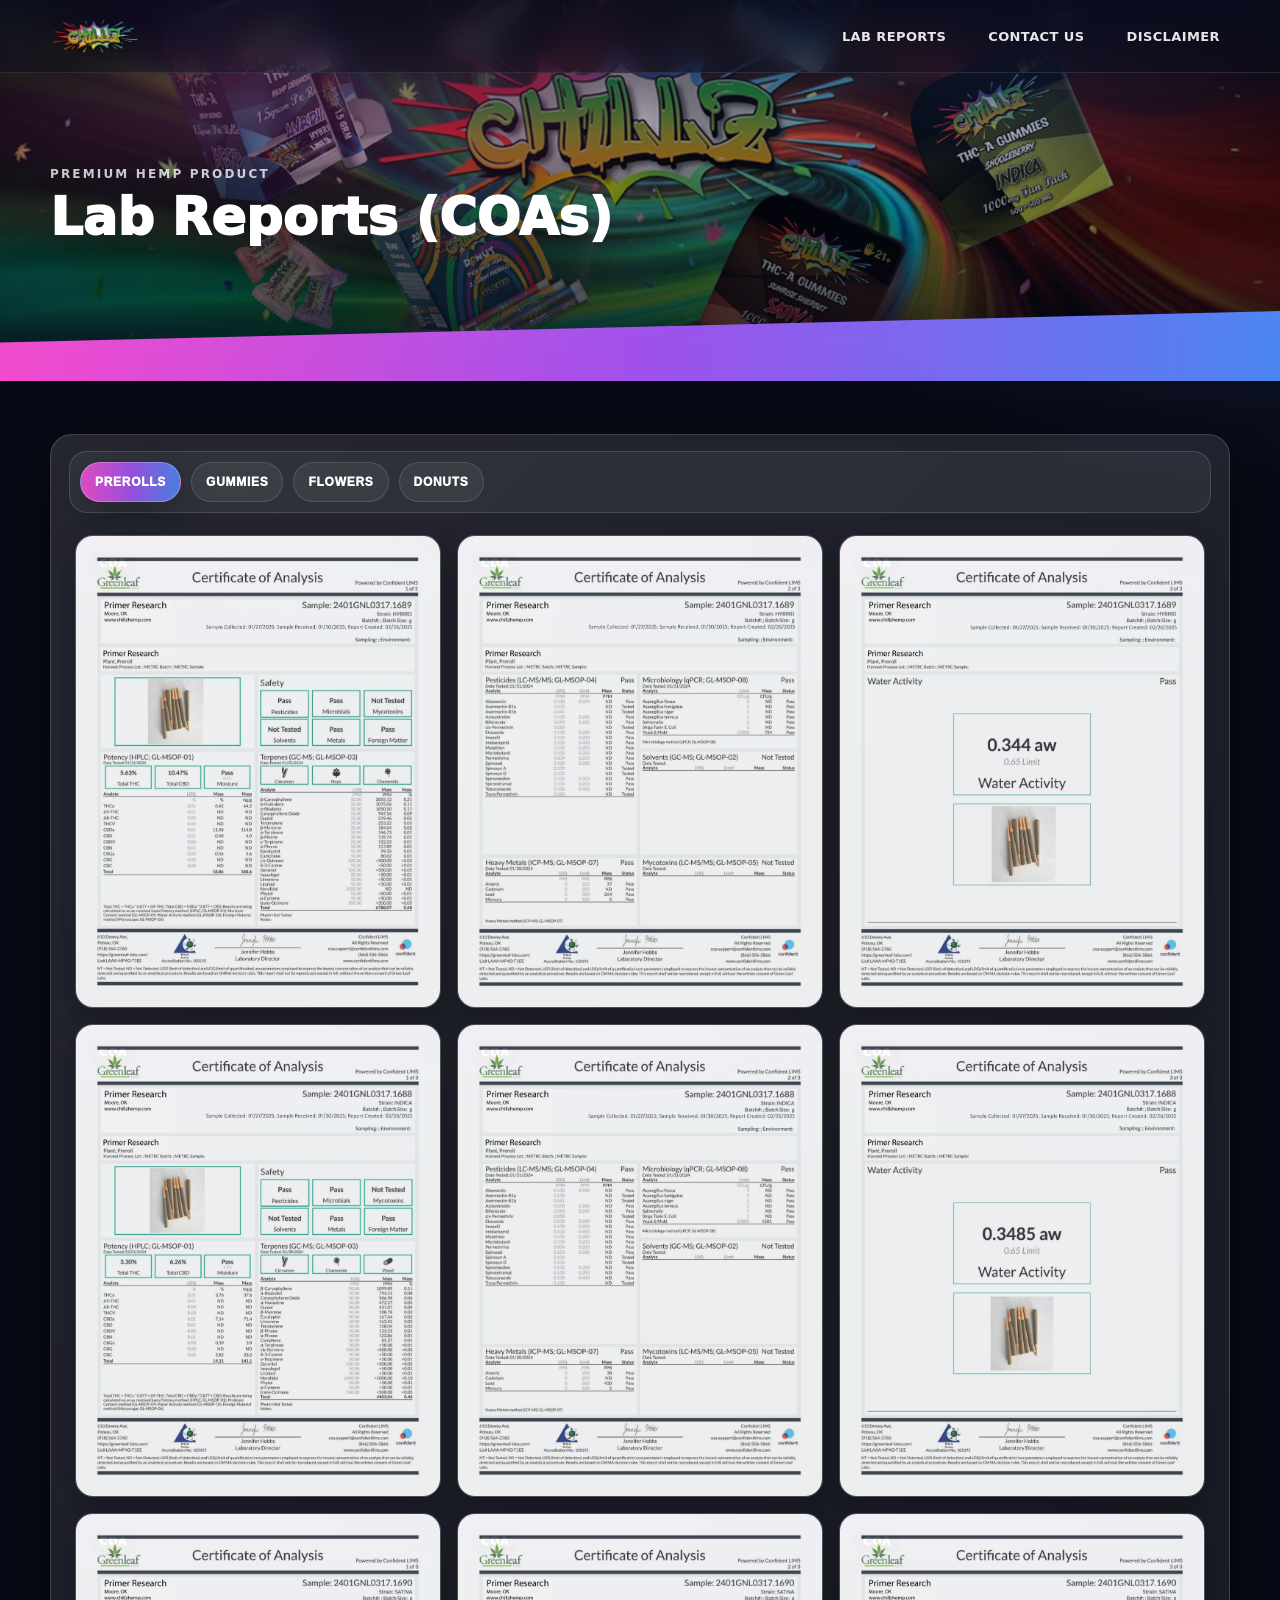
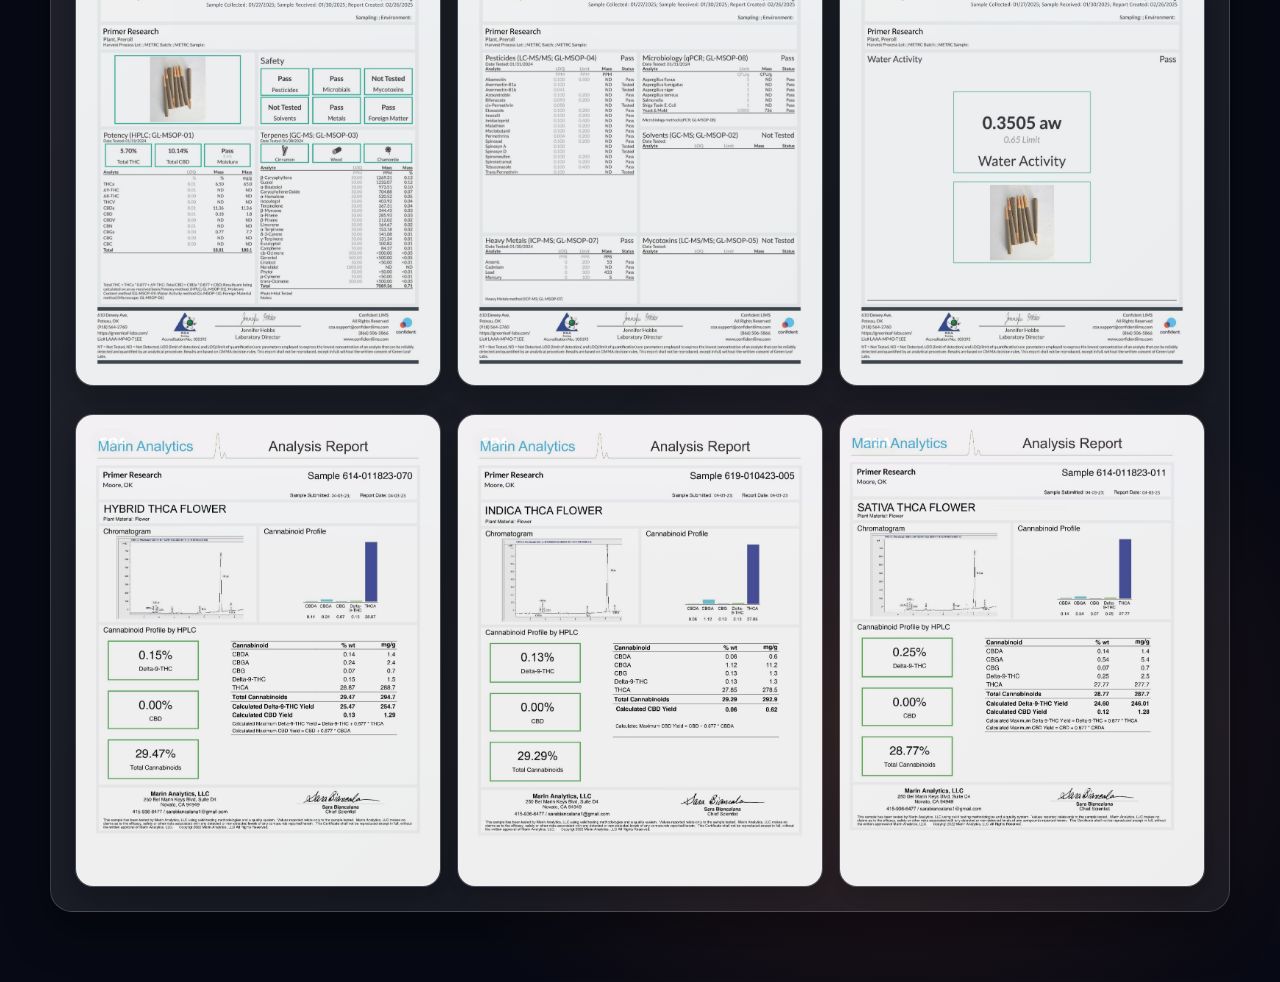
<file: coas.html>
<!DOCTYPE html>
<html lang="en">
<head>
  <meta charset="UTF-8" />
  <meta name="viewport" content="width=device-width, initial-scale=1.0" />
  <title>Lab Reports | Chillz Hemp</title>

  <style>
    :root{
      --bg:#070914;
      --text:#ffffff;

      --glass:rgba(255,255,255,.10);
      --stroke:rgba(255,255,255,.18);

      --shadow: 0 18px 45px rgba(0,0,0,.35);
      --radius: 22px;
      --radius2: 16px;

      --container: min(1180px, calc(100% - 40px));
    }

    *{box-sizing:border-box}
    body{
      margin:0;
      font-family: system-ui, -apple-system, Segoe UI, Roboto, Arial, sans-serif;
      color:var(--text);
      background: radial-gradient(1200px 800px at 20% -10%, rgba(255,79,216,.28), transparent 60%),
                  radial-gradient(1100px 900px at 100% 0%, rgba(79,140,255,.22), transparent 55%),
                  radial-gradient(900px 700px at 70% 90%, rgba(255,122,69,.14), transparent 55%),
                  var(--bg);
      overflow-x:hidden;
    }
    a{color:inherit;text-decoration:none}
    img{max-width:100%;display:block}
    .container{width:var(--container);margin-inline:auto}

    /* =========================
       HERO + NAV (your markup)
    ========================== */
    .hero{position:relative; min-height: 380px;}
    .hero__bg{position:absolute; inset:0; overflow:hidden;}
    .hero__bgImg{
      width:100%; height:100%;
      object-fit:cover;
      filter:saturate(1.05) contrast(1.05);
      transform:scale(1.02);
    }
    .hero::after{
      content:"";
      position:absolute; inset:0;
      background:
        linear-gradient(180deg, rgba(7,9,20,.65) 0%, rgba(7,9,20,.35) 35%, rgba(7,9,20,.85) 100%),
        radial-gradient(900px 380px at 20% 20%, rgba(255,79,216,.35), transparent 55%),
        radial-gradient(800px 360px at 80% 10%, rgba(79,140,255,.25), transparent 55%);
      pointer-events:none;
    }

    .hero__content{position:relative; z-index:2}
    .navBar{
      position:sticky; top:0; z-index:30;
      backdrop-filter: blur(14px);
      background: linear-gradient(180deg, rgba(10,12,30,.75), rgba(10,12,30,.35));
      border-bottom: 1px solid rgba(255,255,255,.12);
    }
    .navBar__inner{
      display:flex; align-items:center; justify-content:space-between;
      padding: 14px 0;
      gap:16px;
    }
    .brand{display:flex; align-items:center; gap:12px}
    .brand__logo{height:44px; width:auto; filter: drop-shadow(0 8px 18px rgba(0,0,0,.45));}

    .nav__links{
      display:flex; gap:22px; align-items:center;
      font-weight: 800;
      letter-spacing: .4px;
      text-transform: uppercase;
      font-size: 13px;
      white-space:nowrap;
    }
    .nav__links a{
      opacity:.9;
      padding:10px 10px;
      border-radius: 999px;
      transition: transform .2s ease, background .2s ease, opacity .2s ease;
    }
    .nav__links a:hover{
      background: rgba(255,255,255,.08);
      transform: translateY(-1px);
      opacity:1;
    }

    .nav__toggle{
      display:none;
      width:44px; height:44px;
      border-radius: 12px;
      border:1px solid rgba(255,255,255,.16);
      background: rgba(255,255,255,.06);
      backdrop-filter: blur(10px);
      cursor:pointer;
    }
    .nav__toggle span{
      display:block;
      width:22px; height:2px;
      background:#fff;
      margin:5px auto;
      border-radius:999px;
      opacity:.9;
    }

    .hero__angle{
      position:absolute; left:0; right:0; bottom:-1px;
      height:70px;
      background: linear-gradient(90deg, rgba(255,79,216,.95), rgba(168,85,247,.95), rgba(79,140,255,.95));
      clip-path: polygon(0 45%, 100% 0, 100% 100%, 0 100%);
      filter: drop-shadow(0 16px 30px rgba(0,0,0,.45));
      z-index:2;
    }

    .heroTitleWrap{position:relative; z-index:2; padding: 84px 0 46px;}
    .heroTitle{width:var(--container); margin-inline:auto; padding-top: 10px;}
    .kicker{
      font-weight: 900; letter-spacing: .18em; text-transform: uppercase;
      color: rgba(255,255,255,.78);
      font-size: 12px; margin:0 0 10px;
    }
    .h1{
      margin:0;
      font-size: clamp(32px, 4vw, 54px);
      line-height:1.05;
      font-weight: 950;
      text-shadow: 0 18px 45px rgba(0,0,0,.4);
    }
    .sub{
      margin: 14px 0 0;
      max-width: 62ch;
      color: rgba(255,255,255,.82);
      font-weight: 600;
      line-height: 1.55;
    }

    /* =========================
       COA SECTION
    ========================== */
    main{position:relative; z-index:3}
    .coaWrap{padding: 54px 0 70px;}

    .coaCard{
      background: linear-gradient(135deg, rgba(255,255,255,.12), rgba(255,255,255,.06));
      border: 1px solid rgba(255,255,255,.16);
      border-radius: var(--radius);
      box-shadow: var(--shadow);
      overflow:hidden;
    }
    .coaCard__top{padding: 18px 18px 0;}
    .coaCard__topInner{
      display:flex; align-items:center; justify-content:space-between; gap:14px;
      padding: 14px 14px;
      border-radius: 18px;
      border: 1px solid rgba(255,255,255,.14);
      background:
        radial-gradient(900px 250px at 10% 30%, rgba(255,79,216,.25), transparent 60%),
        radial-gradient(700px 220px at 80% 0%, rgba(79,140,255,.22), transparent 55%),
        rgba(255,255,255,.06);
    }
    .coaCard__title{display:flex; flex-direction:column; gap:6px;}
    .coaCard__title h2{margin:0; font-size:18px; letter-spacing:.02em; font-weight:950;}
    .coaCard__title p{margin:0; color: rgba(255,255,255,.74); font-weight:600; font-size:13px; line-height:1.45;}

    /* Tabs */
    .tabs{padding: 16px 18px 18px;}
    .tablist{
      display:flex; gap:10px; flex-wrap:wrap;
      padding: 10px;
      border-radius: 18px;
      border: 1px solid rgba(255,255,255,.14);
      background: rgba(255,255,255,.06);
    }
    .tabBtn{
      appearance:none; border:none; cursor:pointer; color:#fff;
      font-weight: 950; letter-spacing:.06em; text-transform: uppercase;
      font-size: 12px;
      padding: 12px 14px;
      border-radius: 999px;
      background: rgba(255,255,255,.06);
      border: 1px solid rgba(255,255,255,.12);
      transition: transform .18s ease, background .18s ease, border-color .18s ease;
    }
    .tabBtn:hover{transform: translateY(-1px)}
    .tabBtn[aria-selected="true"]{
      background: linear-gradient(90deg, rgba(255,79,216,.85), rgba(168,85,247,.85), rgba(79,140,255,.85));
      border-color: rgba(255,255,255,.25);
      box-shadow: 0 14px 35px rgba(0,0,0,.28);
    }

    /* Panels */
    .panel{display:none; margin-top: 16px;}
    .panel.is-active{display:block}

    /* Desktop Grid (3 columns x 3 rows = 9) */
    .grid{
      display:grid;
      grid-template-columns: repeat(3, 1fr);
      gap: 16px;
      padding: 6px;
    }

    /* Card */
    .coaItem{
      border-radius: 18px;
      border: 1px solid rgba(255,255,255,.14);
      background: linear-gradient(135deg, rgba(255,255,255,.11), rgba(255,255,255,.05));
      overflow:hidden;
      box-shadow: 0 12px 30px rgba(0,0,0,.25);
      transition: transform .18s ease, border-color .18s ease;
      min-height: 100%;
      display:flex;
      flex-direction:column;
      cursor:pointer; /* so it feels clickable even before links */
    }
    .coaItem:hover{
      transform: translateY(-3px);
      border-color: rgba(255,255,255,.26);
    }
    .coaItem__media{
      position:relative;
      aspect-ratio: 16/10;
      background:
        radial-gradient(700px 160px at 20% 0%, rgba(255,79,216,.25), transparent 60%),
        radial-gradient(700px 180px at 90% 10%, rgba(79,140,255,.20), transparent 60%),
        rgba(255,255,255,.04);
    }
    .coaItem__media img{
      width:100%;
      height:100%;
      object-fit:cover;
      opacity:.92;
    }
    .coaItem__badge{
      position:absolute;
      left:12px; top:12px;
      padding: 8px 10px;
      border-radius: 999px;
      background: rgba(0,0,0,.35);
      border: 1px solid rgba(255,255,255,.18);
      backdrop-filter: blur(10px);
      font-weight: 950;
      letter-spacing: .08em;
      text-transform: uppercase;
      font-size: 11px;
    }
    .coaItem__body{
      padding: 14px 14px 16px;
      display:flex;
      flex-direction:column;
      gap:8px;
      flex:1;
    }
    .coaItem__body h3{
      margin:0;
      font-size: 14px;
      font-weight: 950;
      letter-spacing:.02em;
    }
    .coaItem__body p{
      margin:0;
      color: rgba(255,255,255,.74);
      font-weight: 650;
      font-size: 12.5px;
      line-height:1.45;
    }
    .miniMeta{
      margin-top:auto;
      font-size: 11px;
      font-weight: 850;
      opacity:.8;
      letter-spacing:.02em;
    }

    /* =========================
       MOBILE: carousel per tab
    ========================== */
    .carouselControls{
      display:none;
      align-items:center;
      justify-content:space-between;
      gap:12px;
      margin: 10px 6px 0;
    }
    .carBtn{
      width:44px;
      height:44px;
      border-radius: 14px;
      border:1px solid rgba(255,255,255,.18);
      background: rgba(255,255,255,.06);
      backdrop-filter: blur(10px);
      cursor:pointer;
      display:inline-flex;
      align-items:center;
      justify-content:center;
      transition: transform .18s ease, background .18s ease;
      color:#fff;
      font-weight:900;
      font-size:16px;
    }
    .carBtn:hover{transform: translateY(-1px); background: rgba(255,255,255,.10)}
    .carHint{
      color: rgba(255,255,255,.78);
      font-weight: 750;
      font-size: 12px;
      letter-spacing:.02em;
      text-align:center;
      flex:1;
    }

    @media (max-width: 980px){
      .grid{grid-template-columns: repeat(2, 1fr);}
      .hero{min-height: 340px;}
    }

    @media (max-width: 760px){
      .nav__links{display:none}
      .nav__toggle{display:block}
      .heroTitleWrap{padding: 70px 0 40px;}

      /* carousel */
      .grid{
        display:flex;
        gap: 14px;
        overflow-x:auto;
        padding: 6px 6px 14px;
        scroll-snap-type: x mandatory;
        -webkit-overflow-scrolling: touch;
      }
      .grid::-webkit-scrollbar{height:10px}
      .grid::-webkit-scrollbar-thumb{background: rgba(255,255,255,.15); border-radius:999px}
      .coaItem{
        min-width: 82%;
        scroll-snap-align: center;
      }
      .carouselControls{display:flex;}
    }

    @media (max-width: 420px){
      .coaItem{min-width: 88%;}
      .brand__logo{height:40px}
    }
  </style>
</head>

<body>

  <!-- ===== HERO HEADER (YOUR MARKUP) ===== -->
  <header class="hero">
    <div class="hero__bg">
      <img class="hero__bgImg" src="./assets/images/Banner 1.jpeg" alt="Hero banner placeholder" />
    </div>

    <div class="hero__content">
      <div class="navBar">
        <div class="container navBar__inner">

          <a class="brand" href="./index.html">
            <img class="brand__logo"
                 src="./assets/images/Chillz-Logo-768x368.png"
                 alt="Chillz Logo" />
          </a>

          <nav class="nav__links" aria-label="Primary">
    
            <a href="./coas.html">LAB REPORTS</a>
            <a href="./contact.html">CONTACT US</a>
            <a href="./disclaimer.html">Disclaimer</a>
          </nav>

          <button class="nav__toggle" type="button" aria-label="Open menu" aria-expanded="false">
            <span></span>
            <span></span>
            <span></span>
          </button>

        </div>
      </div>
    </div>

    <div class="heroTitleWrap">
      <div class="heroTitle">
        <p class="kicker">Premium Hemp Product</p>
        <h1 class="h1">Lab Reports (COAs)</h1>
        <p class="sub">
        </p>
      </div>
    </div>

    <div class="hero__angle"></div>
  </header>

  <main>
    <section class="coaWrap">
      <div class="container">

        <div class="coaCard">
          <!-- <div class="coaCard__top">
            <div class="coaCard__topInner">
              <div class="coaCard__title">
                <h2>Find Your COA Fast</h2>
                <p>Switch tabs to view reports. Replace placeholders with your images.</p>
              </div>
              <div style="text-align:right; font-weight:900; opacity:.85; font-size:12px; letter-spacing:.12em; text-transform:uppercase;">
                COA Library
              </div>
            </div>
          </div> -->

          <div class="tabs">
            <div class="tablist" role="tablist" aria-label="COA Categories">
              <button class="tabBtn" role="tab" id="tab-prerolls" aria-controls="panel-prerolls" aria-selected="true" tabindex="0">
                PreRolls
              </button>
              <button class="tabBtn" role="tab" id="tab-gummies" aria-controls="panel-gummies" aria-selected="false" tabindex="-1">
                Gummies
              </button>
              <button class="tabBtn" role="tab" id="tab-flowers" aria-controls="panel-flowers" aria-selected="false" tabindex="-1">
                Flowers
              </button>
              <button class="tabBtn" role="tab" id="tab-donuts" aria-controls="panel-donuts" aria-selected="false" tabindex="-1">
                Donuts
              </button>
            </div>

            <!-- PRE-ROLLS -->
            <div class="panel is-active" role="tabpanel" id="panel-prerolls" aria-labelledby="tab-prerolls">
              <div class="carouselControls">
                <button class="carBtn" type="button" data-carousel="prev" aria-label="Previous report">&#8592;</button>
                <div class="carHint">Swipe / scroll for more</div>
                <button class="carBtn" type="button" data-carousel="next" aria-label="Next report">&#8594;</button>
              </div>

              <div class="grid" data-grid>
                <!-- 9 items (3 columns x 3 rows desktop) -->
                <article class="coaItem">
                  <div class="coaItem__media">
                    <span class="coaItem__badge">COA</span>
                    <img src="./assets/images/Chillz Hemp Updated COAS/PreRolls 1.jpeg" alt="PreRoll COA 1">
                  </div>
                </article>

                <article class="coaItem">
                  <div class="coaItem__media">
                    <span class="coaItem__badge">COA</span>
                    <img src="./assets/images/Chillz Hemp Updated COAS/PreRolls 2.jpeg" alt="PreRoll COA 2">
                  </div>
              
                </article>

                <article class="coaItem">
                  <div class="coaItem__media">
                    <span class="coaItem__badge">COA</span>
                    <img src="./assets/images/Chillz Hemp Updated COAS/PreRolls 3.jpeg" alt="PreRoll COA 3">
                  </div>
             
                </article>

                <article class="coaItem">
                  <div class="coaItem__media">
                    <span class="coaItem__badge">COA</span>
                    <img src="./assets/images/Chillz Hemp Updated COAS/PreRolls 4.jpeg" alt="PreRoll COA 4">
                  </div>
              
                </article>

                <article class="coaItem">
                  <div class="coaItem__media">
                    <span class="coaItem__badge">COA</span>
                    <img src="./assets/images/Chillz Hemp Updated COAS/PreRolls 5.jpeg" alt="PreRoll COA 5">
                  </div>
           
                </article>

                <article class="coaItem">
                  <div class="coaItem__media">
                    <span class="coaItem__badge">COA</span>
                    <img src="./assets/images/Chillz Hemp Updated COAS/PreRolls 6.jpeg" alt="PreRoll COA 6">
                  </div>
               
                </article>

                <article class="coaItem">
                  <div class="coaItem__media">
                    <span class="coaItem__badge">COA</span>
                    <img src="./assets/images/Chillz Hemp Updated COAS/PreRolls 7.jpeg" alt="PreRoll COA 7">
                  </div>
               
                </article>

                <article class="coaItem">
                  <div class="coaItem__media">
                    <span class="coaItem__badge">COA</span>
                    <img src="./assets/images/Chillz Hemp Updated COAS/PreRolls 8.jpeg" alt="PreRoll COA 8">
                  </div>
               
                </article>

                <article class="coaItem">
                  <div class="coaItem__media">
                    <span class="coaItem__badge">COA</span>
                    <img src="./assets/images/Chillz Hemp Updated COAS/PreRolls 9.jpeg" alt="PreRoll COA 9">
                  </div>
               
                </article>
              </div>
            </div>

            <!-- GUMMIES -->
            <div class="panel" role="tabpanel" id="panel-gummies" aria-labelledby="tab-gummies">
              <div class="carouselControls">
                <button class="carBtn" type="button" data-carousel="prev" aria-label="Previous report">&#8592;</button>
                <div class="carHint">Swipe / scroll for more</div>
                <button class="carBtn" type="button" data-carousel="next" aria-label="Next report">&#8594;</button>
              </div>

              <div class="grid" data-grid>
                <article class="coaItem">
                  <div class="coaItem__media"><span class="coaItem__badge">COA</span><img src="./assets/images/Chillz Hemp Updated COAS/Chillz Gummies.jpeg" alt="Gummy COA 1"></div>
                  <!-- <div class="coaItem__body"><h3>Gummy Report #1</h3><p>Replace this image with your COA thumbnail.</p><div class="miniMeta">Batch: GM-01</div></div> -->
                </article>
               
              </div>
            </div>

            <!-- FLOWERS -->
               <div class="panel is-active" role="tabpanel" id="panel-flowers" aria-labelledby="tab-flowers">
              <div class="carouselControls">
                <button class="carBtn" type="button" data-carousel="prev" aria-label="Previous report">&#8592;</button>
                <div class="carHint">Swipe / scroll for more</div>
                <button class="carBtn" type="button" data-carousel="next" aria-label="Next report">&#8594;</button>
              </div>

              <div class="grid" data-grid>
                <!-- 9 items (3 columns x 3 rows desktop) -->
                <article class="coaItem">
                  <div class="coaItem__media">
                    <span class="coaItem__badge">COA</span>
                    <img src="./assets/images/Chillz Hemp Updated COAS/THCA Flower.jpeg" alt="PreRoll COA 1">
                  </div>
                </article>

                <article class="coaItem">
                  <div class="coaItem__media">
                    <span class="coaItem__badge">COA</span>
                    <img src="./assets/images/Chillz Hemp Updated COAS/Indica Flower 2.jpeg" alt="PreRoll COA 2">
                  </div>
              
                </article>

                <article class="coaItem">
                  <div class="coaItem__media">
                    <span class="coaItem__badge">COA</span>
                    <img src="./assets/images/Chillz Hemp Updated COAS/Sativa Flower 2.jpeg" alt="PreRoll COA 3">
                  </div>
             
                </article>
<!-- 
                <article class="coaItem">
                  <div class="coaItem__media">
                    <span class="coaItem__badge">COA</span>
                    <img src="./assets/images/Chillz Pre Lab 4.jpeg" alt="PreRoll COA 4">
                  </div>
              
                </article>

                <article class="coaItem">
                  <div class="coaItem__media">
                    <span class="coaItem__badge">COA</span>
                    <img src="./assets/images/Chillz Pre Lab 5.jpeg" alt="PreRoll COA 5">
                  </div>
           
                </article>

                <article class="coaItem">
                  <div class="coaItem__media">
                    <span class="coaItem__badge">COA</span>
                    <img src="./assets/images/Chillz Pre Lab 6.jpeg" alt="PreRoll COA 6">
                  </div>
               
                </article>

                <article class="coaItem">
                  <div class="coaItem__media">
                    <span class="coaItem__badge">COA</span>
                    <img src="./assets/images/Chillz Pre Lab 7.jpeg" alt="PreRoll COA 7">
                  </div>
               
                </article>

                <article class="coaItem">
                  <div class="coaItem__media">
                    <span class="coaItem__badge">COA</span>
                    <img src="./assets/images/Chillz Pre Lab 8.jpeg" alt="PreRoll COA 8">
                  </div>
               
                </article>

                <article class="coaItem">
                  <div class="coaItem__media">
                    <span class="coaItem__badge">COA</span>
                    <img src="./assets/images/Chillz Pre Lab 9.jpeg" alt="PreRoll COA 9">
                  </div>
               
                </article> -->
              </div>
            </div>
            <!-- <div class="panel" role="tabpanel" id="panel-flowers" aria-labelledby="tab-flowers">
              <div class="carouselControls">
                <button class="carBtn" type="button" data-carousel="prev" aria-label="Previous report">&#8592;</button>
                <div class="carHint">Swipe / scroll for more</div>
                <button class="carBtn" type="button" data-carousel="next" aria-label="Next report">&#8594;</button>
              </div>

              <div class="grid" data-grid>
                <article class="coaItem">
                  <div class="coaItem__media"><span class="coaItem__badge">COA</span><img src="./assets/images/Chillz Flower 1.jpg" alt="Flower COA 1"></div>
                 
                <article class="coaItem">
                  <div class="coaItem__media"><span class="coaItem__badge">COA</span><img src="./assets/images/Chillz Flower 2.jpg" alt="Flower COA 2"></div>
                 
                </article>
                <article class="coaItem">
                  <div class="coaItem__media"><span class="coaItem__badge">COA</span><img src="./assets/images/Chillz Flower 3.jpg" alt="Flower COA 3"></div>
                 
                </article>
                <article class="coaItem">
                  <div class="coaItem__media"><span class="coaItem__badge">COA</span><img src="./assets/images/placeholder.jpg" alt="Flower COA 4"></div>
                  <div class="coaItem__body"><h3>Flower Report #4</h3><p>Replace this image with your COA thumbnail.</p><div class="miniMeta">Batch: FL-04</div></div>
                </article>
                <article class="coaItem">
                  <div class="coaItem__media"><span class="coaItem__badge">COA</span><img src="./assets/images/placeholder.jpg" alt="Flower COA 5"></div>
                  <div class="coaItem__body"><h3>Flower Report #5</h3><p>Replace this image with your COA thumbnail.</p><div class="miniMeta">Batch: FL-05</div></div>
                </article>
                <article class="coaItem">
                  <div class="coaItem__media"><span class="coaItem__badge">COA</span><img src="./assets/images/placeholder.jpg" alt="Flower COA 6"></div>
                  <div class="coaItem__body"><h3>Flower Report #6</h3><p>Replace this image with your COA thumbnail.</p><div class="miniMeta">Batch: FL-06</div></div>
                </article>
                <article class="coaItem">
                  <div class="coaItem__media"><span class="coaItem__badge">COA</span><img src="./assets/images/placeholder.jpg" alt="Flower COA 7"></div>
                  <div class="coaItem__body"><h3>Flower Report #7</h3><p>Replace this image with your COA thumbnail.</p><div class="miniMeta">Batch: FL-07</div></div>
                </article>
                <article class="coaItem">
                  <div class="coaItem__media"><span class="coaItem__badge">COA</span><img src="./assets/images/placeholder.jpg" alt="Flower COA 8"></div>
                  <div class="coaItem__body"><h3>Flower Report #8</h3><p>Replace this image with your COA thumbnail.</p><div class="miniMeta">Batch: FL-08</div></div>
                </article>
                <article class="coaItem">
                  <div class="coaItem__media"><span class="coaItem__badge">COA</span><img src="./assets/images/placeholder.jpg" alt="Flower COA 9"></div>
                  <div class="coaItem__body"><h3>Flower Report #9</h3><p>Replace this image with your COA thumbnail.</p><div class="miniMeta">Batch: FL-09</div></div>
                </article>
              </div>
            </div> -->
            <div class="panel" role="tabpanel" id="panel-donuts" aria-labelledby="tab-donuts">
              <div class="carouselControls">
                <button class="carBtn" type="button" data-carousel="prev" aria-label="Previous report">&#8592;</button>
                <div class="carHint">Swipe / scroll for more</div>
                <button class="carBtn" type="button" data-carousel="next" aria-label="Next report">&#8594;</button>
              </div>

              <div class="grid" data-grid>
                <article class="coaItem">
                  <div class="coaItem__media"><span class="coaItem__badge">COA</span><img src="./assets/images/Chillz Hemp Updated COAS/Hashole.jpeg" alt="Flower COA 1"></div>
                </article>
              </div>
            </div>

          </div>
        </div>

      </div>
    </section>
  </main>

  <script>
    // Tabs
    const tabButtons = Array.from(document.querySelectorAll('.tabBtn'));
    const panels = Array.from(document.querySelectorAll('.panel'));

    function activateTab(btn){
      tabButtons.forEach(b=>{
        const selected = b === btn;
        b.setAttribute('aria-selected', selected ? 'true' : 'false');
        b.tabIndex = selected ? 0 : -1;
      });

      panels.forEach(p=>{
        p.classList.toggle('is-active', p.id === btn.getAttribute('aria-controls'));
      });
    }

    tabButtons.forEach(btn=>{
      btn.addEventListener('click', ()=> activateTab(btn));
      btn.addEventListener('keydown', (e)=>{
        const i = tabButtons.indexOf(btn);
        if(e.key === 'ArrowRight'){
          e.preventDefault();
          const next = tabButtons[(i+1) % tabButtons.length];
          next.focus(); activateTab(next);
        }
        if(e.key === 'ArrowLeft'){
          e.preventDefault();
          const prev = tabButtons[(i-1 + tabButtons.length) % tabButtons.length];
          prev.focus(); activateTab(prev);
        }
      });
    });

    // Carousel controls per active tab (mobile)
    function getActiveGrid(){
      const activePanel = document.querySelector('.panel.is-active');
      return activePanel ? activePanel.querySelector('[data-grid]') : null;
    }

    document.addEventListener('click', (e)=>{
      const btn = e.target.closest('[data-carousel]');
      if(!btn) return;

      const grid = getActiveGrid();
      if(!grid) return;

      const card = grid.querySelector('.coaItem');
      if(!card) return;

      const gap = 14;
      const amount = card.getBoundingClientRect().width + gap;
      const dir = btn.getAttribute('data-carousel');
      grid.scrollBy({ left: dir === 'next' ? amount : -amount, behavior: 'smooth' });
    });

    // Mobile toggle hook placeholder
    const toggle = document.querySelector('.nav__toggle');
    if(toggle){
      toggle.addEventListener('click', ()=>{
        const expanded = toggle.getAttribute('aria-expanded') === 'true';
        toggle.setAttribute('aria-expanded', String(!expanded));
      });
    }
  </script>

</body>
</html>
</file>
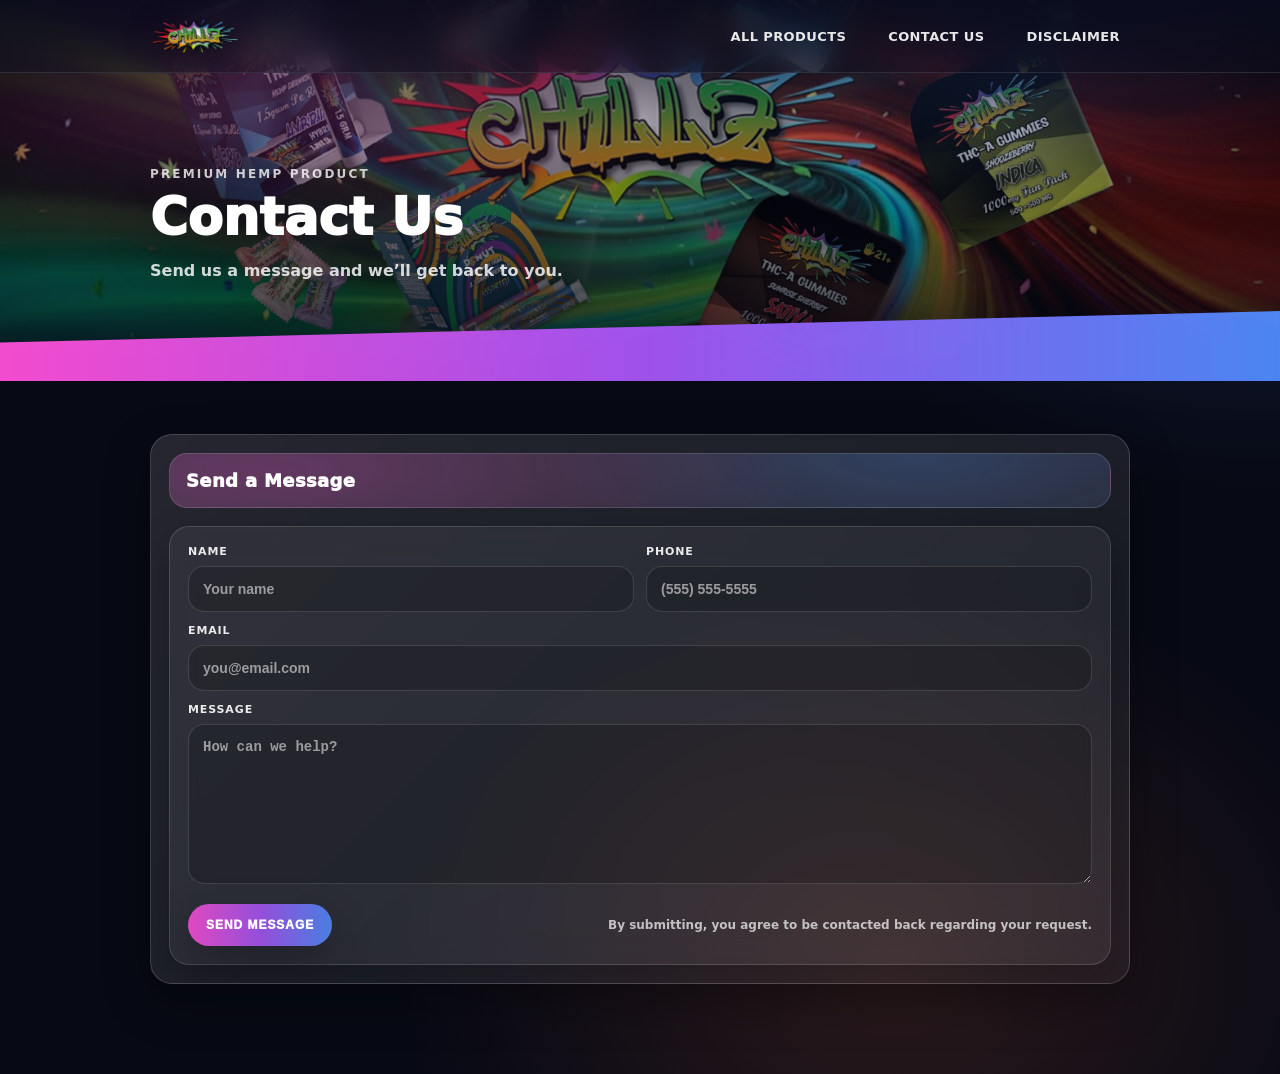
<file: contact.html>
<!DOCTYPE html>
<html lang="en">
<head>
  <meta charset="UTF-8" />
  <meta name="viewport" content="width=device-width, initial-scale=1.0" />
  <title>Contact Us | Chillz Hemp</title>

  <style>
    :root{
      --bg:#070914;
      --text:#ffffff;

      --shadow: 0 18px 45px rgba(0,0,0,.35);
      --radius: 22px;

      --container: min(980px, calc(100% - 40px));
      --grad: linear-gradient(90deg, rgba(255,79,216,.85), rgba(168,85,247,.85), rgba(79,140,255,.85));
    }

    *{box-sizing:border-box}
    body{
      margin:0;
      font-family: system-ui, -apple-system, Segoe UI, Roboto, Arial, sans-serif;
      color:var(--text);
      background: radial-gradient(1200px 800px at 20% -10%, rgba(255,79,216,.28), transparent 60%),
                  radial-gradient(1100px 900px at 100% 0%, rgba(79,140,255,.22), transparent 55%),
                  radial-gradient(900px 700px at 70% 90%, rgba(255,122,69,.14), transparent 55%),
                  var(--bg);
      overflow-x:hidden;
    }
    a{color:inherit;text-decoration:none}
    img{max-width:100%;display:block}
    .container{width:var(--container);margin-inline:auto}

    /* =========================
       HERO + NAV (your vibe)
    ========================== */
    .hero{position:relative; min-height: 380px;}
    .hero__bg{position:absolute; inset:0; overflow:hidden;}
    .hero__bgImg{
      width:100%; height:100%;
      object-fit:cover;
      filter:saturate(1.05) contrast(1.05);
      transform:scale(1.02);
    }
    .hero::after{
      content:"";
      position:absolute; inset:0;
      background:
        linear-gradient(180deg, rgba(7,9,20,.65) 0%, rgba(7,9,20,.35) 35%, rgba(7,9,20,.85) 100%),
        radial-gradient(900px 380px at 20% 20%, rgba(255,79,216,.35), transparent 55%),
        radial-gradient(800px 360px at 80% 10%, rgba(79,140,255,.25), transparent 55%);
      pointer-events:none;
    }

    .hero__content{position:relative; z-index:2}
    .navBar{
      position:sticky; top:0; z-index:30;
      backdrop-filter: blur(14px);
      background: linear-gradient(180deg, rgba(10,12,30,.75), rgba(10,12,30,.35));
      border-bottom: 1px solid rgba(255,255,255,.12);
    }
    .navBar__inner{
      display:flex; align-items:center; justify-content:space-between;
      padding: 14px 0;
      gap:16px;
    }
    .brand__logo{height:44px; width:auto; filter: drop-shadow(0 8px 18px rgba(0,0,0,.45));}

    .nav__links{
      display:flex; gap:22px; align-items:center;
      font-weight: 800;
      letter-spacing: .4px;
      text-transform: uppercase;
      font-size: 13px;
      white-space:nowrap;
    }
    .nav__links a{
      opacity:.9;
      padding:10px 10px;
      border-radius: 999px;
      transition: transform .2s ease, background .2s ease, opacity .2s ease;
    }
    .nav__links a:hover{
      background: rgba(255,255,255,.08);
      transform: translateY(-1px);
      opacity:1;
    }

    .nav__toggle{
      display:none;
      width:44px; height:44px;
      border-radius: 12px;
      border:1px solid rgba(255,255,255,.16);
      background: rgba(255,255,255,.06);
      backdrop-filter: blur(10px);
      cursor:pointer;
    }
    .nav__toggle span{
      display:block;
      width:22px; height:2px;
      background:#fff;
      margin:5px auto;
      border-radius:999px;
      opacity:.9;
    }

    .hero__angle{
      position:absolute; left:0; right:0; bottom:-1px;
      height:70px;
      background: linear-gradient(90deg, rgba(255,79,216,.95), rgba(168,85,247,.95), rgba(79,140,255,.95));
      clip-path: polygon(0 45%, 100% 0, 100% 100%, 0 100%);
      filter: drop-shadow(0 16px 30px rgba(0,0,0,.45));
      z-index:2;
    }

    .heroTitleWrap{position:relative; z-index:2; padding: 84px 0 46px;}
    .heroTitle{width:var(--container); margin-inline:auto; padding-top: 10px;}
    .kicker{
      font-weight: 900; letter-spacing: .18em; text-transform: uppercase;
      color: rgba(255,255,255,.78);
      font-size: 12px; margin:0 0 10px;
    }
    .h1{
      margin:0;
      font-size: clamp(32px, 4vw, 54px);
      line-height:1.05;
      font-weight: 950;
      text-shadow: 0 18px 45px rgba(0,0,0,.4);
    }
    .sub{
      margin: 14px 0 0;
      max-width: 62ch;
      color: rgba(255,255,255,.82);
      font-weight: 600;
      line-height: 1.55;
    }

    /* =========================
       CONTACT FORM ONLY
    ========================== */
    main{position:relative; z-index:3}
    .contactWrap{padding: 54px 0 90px;}

    .formShell{
      border-radius: var(--radius);
      border: 1px solid rgba(255,255,255,.16);
      background: linear-gradient(135deg, rgba(255,255,255,.12), rgba(255,255,255,.06));
      box-shadow: var(--shadow);
      overflow:hidden;
    }

    .formHead{
      padding: 18px 18px 0;
    }
    .formHead__inner{
      padding: 16px 16px;
      border-radius: 18px;
      border: 1px solid rgba(255,255,255,.14);
      background:
        radial-gradient(900px 250px at 10% 30%, rgba(255,79,216,.25), transparent 60%),
        radial-gradient(700px 220px at 80% 0%, rgba(79,140,255,.22), transparent 55%),
        rgba(255,255,255,.06);
    }
    .formHead__inner h2{
      margin:0;
      font-size: 18px;
      font-weight: 950;
      letter-spacing:.02em;
    }
    .formHead__inner p{
      margin:6px 0 0;
      color: rgba(255,255,255,.74);
      font-weight: 650;
      font-size: 13px;
      line-height:1.45;
      max-width: 70ch;
    }

    .formBody{
      padding: 18px;
    }

    .glassForm{
      border-radius: 20px;
      border: 1px solid rgba(255,255,255,.14);
      background: rgba(255,255,255,.06);
      backdrop-filter: blur(14px);
      box-shadow: 0 16px 40px rgba(0,0,0,.22);
      padding: 18px;
    }

    form{display:grid; gap: 12px;}

    .row{
      display:grid;
      grid-template-columns: 1fr 1fr;
      gap: 12px;
    }

    label{
      display:block;
      font-weight: 900;
      letter-spacing: .08em;
      text-transform: uppercase;
      font-size: 11px;
      opacity:.9;
      margin: 0 0 8px;
    }

    .field{
      width:100%;
      border-radius: 16px;
      border: 1px solid rgba(255,255,255,.14);
      background: rgba(0,0,0,.20);
      color:#fff;
      padding: 14px 14px;
      font-size: 14px;
      font-weight: 650;
      outline:none;
      transition: border-color .18s ease, transform .18s ease, background .18s ease;
    }
    .field::placeholder{color: rgba(255,255,255,.55)}
    .field:focus{
      border-color: rgba(255,255,255,.28);
      background: rgba(0,0,0,.28);
      transform: translateY(-1px);
    }
    textarea.field{
      min-height: 160px;
      resize: vertical;
    }

    .actions{
      display:flex;
      align-items:center;
      justify-content:space-between;
      gap: 12px;
      margin-top: 4px;
      flex-wrap:wrap;
    }

    .btnPrimary{
      appearance:none;
      border:none;
      cursor:pointer;
      padding: 14px 18px;
      border-radius: 999px;
      background: var(--grad);
      color:#fff;
      font-weight: 950;
      letter-spacing:.08em;
      text-transform: uppercase;
      font-size: 12px;
      box-shadow: 0 16px 40px rgba(0,0,0,.28);
      transition: transform .18s ease, filter .18s ease;
      white-space:nowrap;
    }
    .btnPrimary:hover{transform: translateY(-2px); filter: brightness(1.05);}

    .finePrint{
      color: rgba(255,255,255,.70);
      font-weight: 650;
      font-size: 12px;
      line-height:1.5;
      max-width: 60ch;
    }

    /* Responsive */
    @media (max-width: 760px){
      .nav__links{display:none}
      .nav__toggle{display:block}
      .heroTitleWrap{padding: 70px 0 40px;}
      .row{grid-template-columns: 1fr;}
      .actions{justify-content:flex-start}
    }
    @media (max-width: 420px){
      .brand__logo{height:40px}
      .glassForm{padding: 14px;}
      .formHead, .formBody{padding: 14px;}
    }
  </style>
</head>

<body>

  <header class="hero">
    <div class="hero__bg">
      <img class="hero__bgImg" src="./assets/images/Banner 1.jpeg" alt="Hero banner placeholder" />
    </div>

    <div class="hero__content">
      <div class="navBar">
        <div class="container navBar__inner">

          <a class="brand" href="./index.html">
            <img class="brand__logo"
                 src="./assets/images/Chillz-Logo-768x368.png"
                 alt="Chillz Logo" />
          </a>

          <nav class="nav__links" aria-label="Primary">
            <a href="./products.html">ALL PRODUCTS</a>
       
            <a href="./contact.html">CONTACT US</a>
            <a href="./disclaimer.html">Disclaimer</a>
          </nav>

          <button class="nav__toggle" type="button" aria-label="Open menu" aria-expanded="false">
            <span></span>
            <span></span>
            <span></span>
          </button>

        </div>
      </div>
    </div>

    <div class="heroTitleWrap">
      <div class="heroTitle">
        <p class="kicker">Premium Hemp Product</p>
        <h1 class="h1">Contact Us</h1>
        <p class="sub">
          Send us a message and we’ll get back to you.
        </p>
      </div>
    </div>

    <div class="hero__angle"></div>
  </header>

  <main>
    <section class="contactWrap">
      <div class="container">

        <div class="formShell">
          <div class="formHead">
            <div class="formHead__inner">
              <h2>Send a Message</h2>
            </div>
          </div>

          <div class="formBody">
            <div class="glassForm">
              <form action="#" method="post" autocomplete="on">
                <div class="row">
                  <div>
                    <label for="name">Name</label>
                    <input class="field" id="name" name="name" type="text" placeholder="Your name" required />
                  </div>
                  <div>
                    <label for="phone">Phone</label>
                    <input class="field" id="phone" name="phone" type="tel" placeholder="(555) 555-5555" />
                  </div>
                </div>

                <div>
                  <label for="email">Email</label>
                  <input class="field" id="email" name="email" type="email" placeholder="you@email.com" required />
                </div>

                <div>
                  <label for="message">Message</label>
                  <textarea class="field" id="message" name="message" placeholder="How can we help?" required></textarea>
                </div>

                <div class="actions">
                  <button class="btnPrimary" type="submit">Send Message</button>
                  <div class="finePrint">
                    By submitting, you agree to be contacted back regarding your request.
                  </div>
                </div>
              </form>
            </div>
          </div>

        </div>

      </div>
    </section>
  </main>

  <script>
    // Mobile toggle hook placeholder
    const toggle = document.querySelector('.nav__toggle');
    if(toggle){
      toggle.addEventListener('click', ()=>{
        const expanded = toggle.getAttribute('aria-expanded') === 'true';
        toggle.setAttribute('aria-expanded', String(!expanded));
      });
    }
  </script>

</body>
</html>
</file>
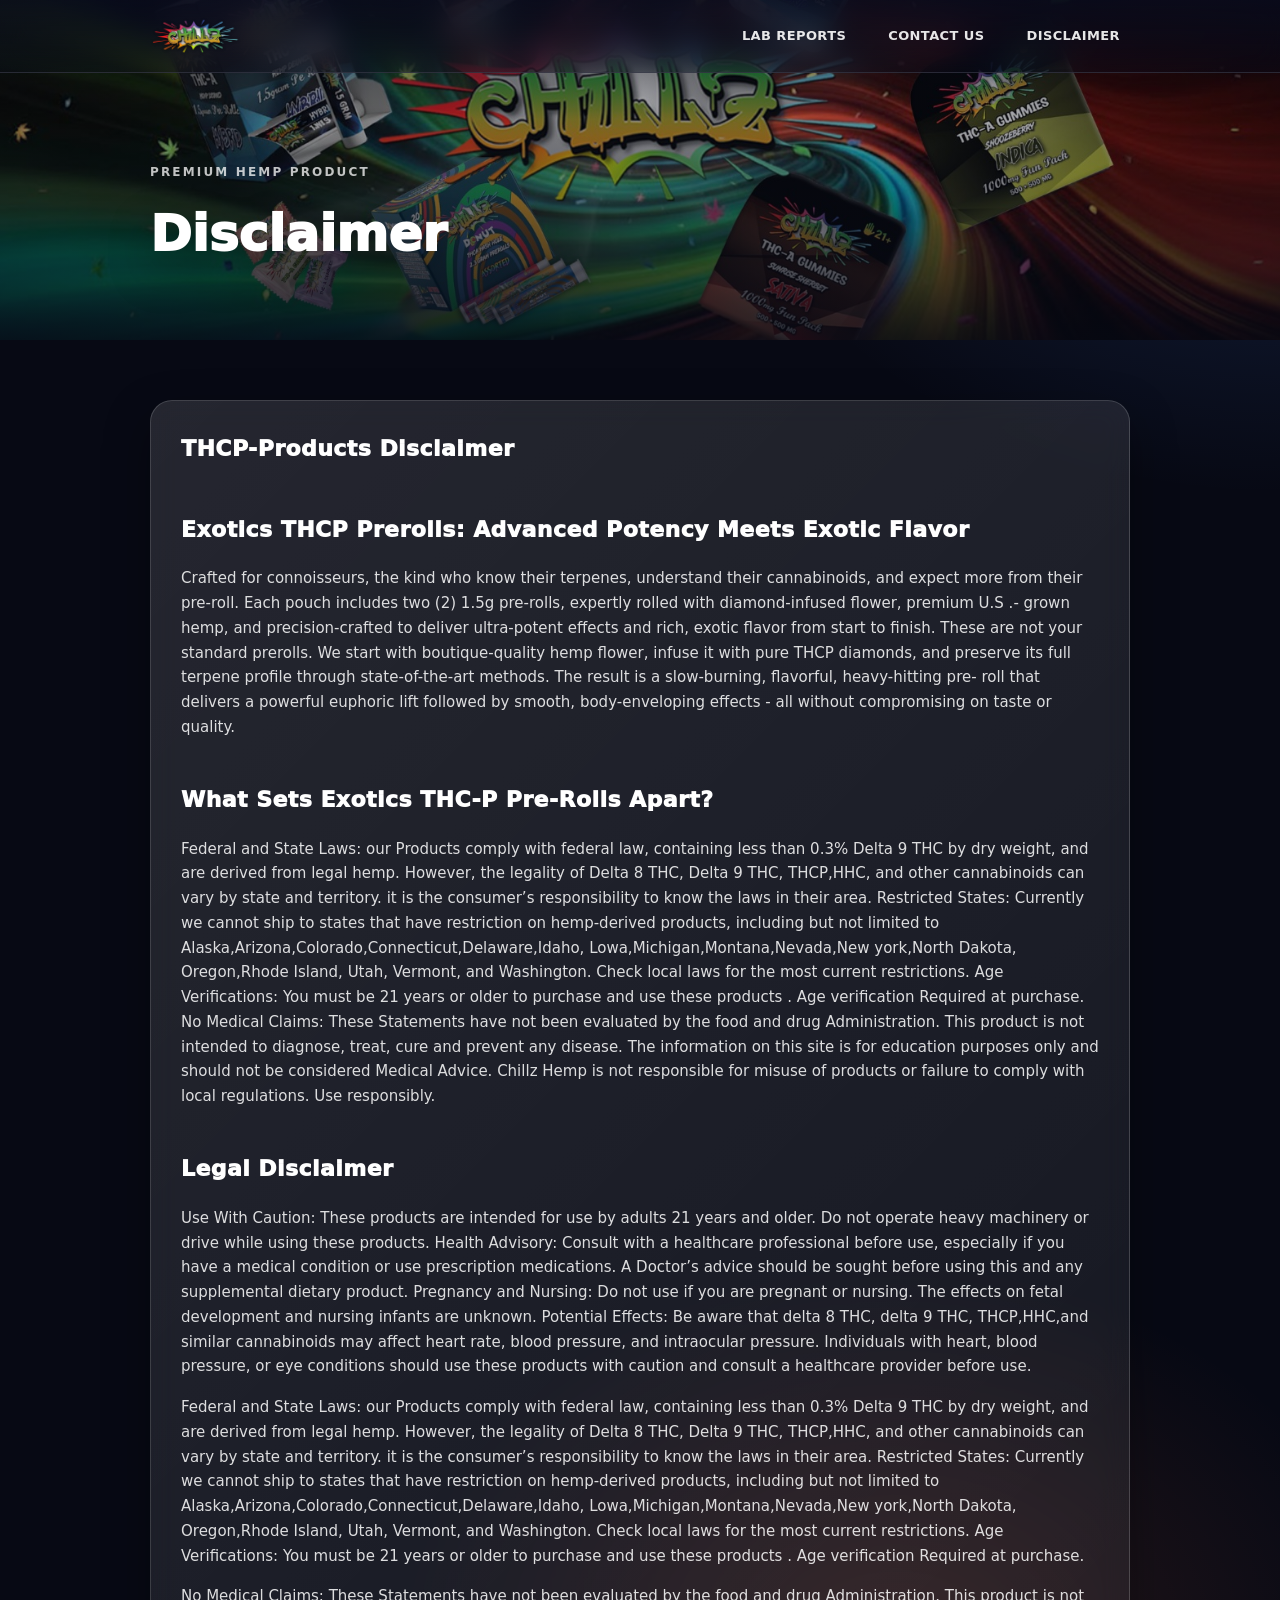
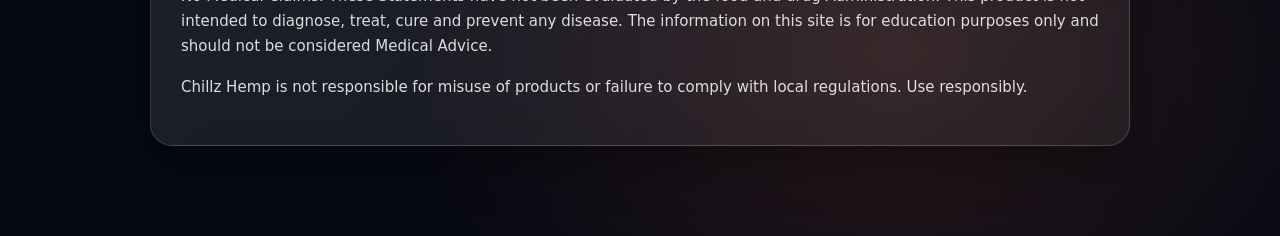
<file: disclaimer.html>
<!DOCTYPE html>
<html lang="en">
<head>
  <meta charset="UTF-8" />
  <meta name="viewport" content="width=device-width, initial-scale=1.0" />
  <title>Disclaimer | Chillz Hemp</title>

  <style>
    :root{
      --bg:#070914;
      --text:#ffffff;
      --container: min(980px, calc(100% - 40px));
      --shadow: 0 18px 45px rgba(0,0,0,.35);
      --radius: 22px;
    }

    *{box-sizing:border-box}
    body{
      margin:0;
      font-family: system-ui, -apple-system, Segoe UI, Roboto, Arial, sans-serif;
      color:var(--text);
      background: radial-gradient(1200px 800px at 20% -10%, rgba(255,79,216,.28), transparent 60%),
                  radial-gradient(1100px 900px at 100% 0%, rgba(79,140,255,.22), transparent 55%),
                  radial-gradient(900px 700px at 70% 90%, rgba(255,122,69,.14), transparent 55%),
                  var(--bg);
      overflow-x:hidden;
      line-height:1.65;
    }

    a{color:inherit;text-decoration:none}
    img{max-width:100%;display:block}
    .container{width:var(--container);margin-inline:auto}

    /* =========================
       HERO + NAV (same layout)
    ========================== */
    .hero{position:relative; min-height: 340px;}
    .hero__bg{position:absolute; inset:0; overflow:hidden;}
    .hero__bgImg{
      width:100%; height:100%;
      object-fit:cover;
      transform:scale(1.02);
    }
    .hero::after{
      content:"";
      position:absolute; inset:0;
      background:
        linear-gradient(180deg, rgba(7,9,20,.65) 0%, rgba(7,9,20,.35) 35%, rgba(7,9,20,.85) 100%);
      pointer-events:none;
    }

    .hero__content{position:relative; z-index:2}
    .navBar{
      position:sticky; top:0; z-index:30;
      backdrop-filter: blur(14px);
      background: linear-gradient(180deg, rgba(10,12,30,.75), rgba(10,12,30,.35));
      border-bottom: 1px solid rgba(255,255,255,.12);
    }
    .navBar__inner{
      display:flex; align-items:center; justify-content:space-between;
      padding: 14px 0;
    }
    .brand__logo{height:44px;}

    .nav__links{
      display:flex; gap:22px;
      font-weight: 800;
      letter-spacing: .4px;
      text-transform: uppercase;
      font-size: 13px;
    }
    .nav__links a{
      opacity:.9;
      padding:10px;
      border-radius: 999px;
      transition:.2s ease;
    }
    .nav__links a:hover{
      background: rgba(255,255,255,.08);
      opacity:1;
    }

    .heroTitleWrap{
      position:relative;
      z-index:2;
      padding: 90px 0 40px;
    }
    .heroTitle{
      width:var(--container);
      margin-inline:auto;
    }
    .kicker{
      font-weight: 900;
      letter-spacing: .18em;
      text-transform: uppercase;
      color: rgba(255,255,255,.75);
      font-size: 12px;
      margin:0 0 10px;
    }
    .h1{
      margin:0;
      font-size: clamp(32px, 4vw, 50px);
      font-weight: 950;
      text-shadow: 0 18px 45px rgba(0,0,0,.4);
    }

    /* =========================
       DISCLAIMER CONTENT
    ========================== */
    main{
      padding: 60px 0 90px;
      position:relative;
      z-index:3;
    }

    .disclaimerCard{
      border-radius: var(--radius);
      border: 1px solid rgba(255,255,255,.16);
      background: linear-gradient(135deg, rgba(255,255,255,.12), rgba(255,255,255,.06));
      box-shadow: var(--shadow);
      padding: 30px;
      backdrop-filter: blur(14px);
    }

    .disclaimerCard h2{
      margin-top:0;
      font-size: 22px;
      font-weight: 950;
      letter-spacing:.02em;
    }

    .disclaimerCard p{
      margin: 16px 0;
      color: rgba(255,255,255,.85);
      font-weight: 500;
      font-size: 15px;
    }

    @media (max-width: 768px){
      .nav__links{display:none}
      .disclaimerCard{padding:20px;}
    }
    /* Prevent long strings from overflowing on mobile */
.disclaimerCard,
.disclaimerCard p {
  overflow-wrap: anywhere;   /* best fix */
  word-break: break-word;   /* fallback */
  hyphens: auto;
}

  </style>
</head>

<body>

  <!-- HERO -->
  <header class="hero">
    <div class="hero__bg">
      <img class="hero__bgImg" src="./assets/images/Banner 1.jpeg" alt="Hero banner placeholder" />
    </div>

    <div class="hero__content">
      <div class="navBar">
        <div class="container navBar__inner">
          <a class="brand" href="./index.html">
            <img class="brand__logo"
                 src="./assets/images/Chillz-Logo-768x368.png"
                 alt="Chillz Logo" />
          </a>

          <nav class="nav__links">
         
            <a href="./coas.html">LAB REPORTS</a>
            <a href="./contact.html">CONTACT US</a>
            <a href="./disclaimer.html">Disclaimer</a>
          </nav>
        </div>
      </div>
    </div>

    <div class="heroTitleWrap">
      <div class="heroTitle">
        <p class="kicker">Premium Hemp Product</p>
        <h1 class="h1">Disclaimer</h1>
      </div>
    </div>
  </header>

  <!-- CONTENT -->
  <main>
    <div class="container">
      <div class="disclaimerCard">


          <h2>THCP-Products Disclaimer
</h2> <br> <h2>Exotics THCP Prerolls: Advanced Potency Meets Exotic Flavor

</h2>

        <p>
        Crafted for connoisseurs, the kind who know their terpenes, understand their cannabinoids, and expect more from their pre-roll. Each pouch includes two (2) 1.5g pre-rolls, expertly rolled with diamond-infused flower, premium U.S .- grown hemp, and precision-crafted to deliver ultra-potent effects and rich, exotic flavor from start to finish. These are not your standard prerolls. We start with boutique-quality hemp flower, infuse it with pure THCP diamonds, and preserve its full terpene profile through state-of-the-art methods. The result is a slow-burning, flavorful, heavy-hitting pre- roll that delivers a powerful euphoric lift followed by smooth, body-enveloping effects - all without compromising on taste or quality.
        </p>
<br> <h2>What Sets Exotics THC-P Pre-Rolls Apart?


</h2>
        <p>
         Federal and State Laws: our Products comply with federal law, containing less than 0.3% Delta 9 THC by dry weight, and are derived from legal hemp. However, the legality of Delta 8 THC, Delta 9 THC, THCP,HHC, and other cannabinoids can vary by state and territory. it is the consumer’s responsibility to know the laws in their area. Restricted States: Currently we cannot ship to states that have restriction on hemp-derived products, including but not limited to Alaska,Arizona,Colorado,Connecticut,Delaware,Idaho, Lowa,Michigan,Montana,Nevada,New york,North Dakota, Oregon,Rhode Island, Utah, Vermont, and Washington. Check local laws for the most current restrictions. Age Verifications: You must be 21 years or older to purchase and use these products . Age verification Required at purchase.

No Medical Claims: These Statements have not been evaluated by the food and drug Administration. This product is not intended to diagnose, treat, cure and prevent any disease. The information on this site is for education purposes only and should not be considered Medical Advice.

Chillz Hemp is not responsible for misuse of products or failure to comply with local regulations. Use responsibly.
        </p>

<br>
        <h2>Legal Disclaimer</h2>

        <p>
         Use With Caution: These products are intended for use by adults 21 years and older. Do not operate heavy machinery or drive while using these products. 
Health Advisory: Consult with a healthcare professional before use, especially if you have a medical condition or use prescription medications. A Doctor’s advice should be sought before using this and any supplemental dietary product.
Pregnancy and Nursing: Do not use if you are pregnant or nursing. The effects on fetal development and nursing infants are unknown.
Potential Effects: Be aware that delta 8 THC, delta 9 THC, THCP,HHC,and similar cannabinoids may affect heart rate, blood pressure, and intraocular pressure. Individuals with heart, blood pressure, or eye conditions should use these products with caution and consult a healthcare provider before use.
        </p>

        <p>
          Federal and State Laws: our Products comply with federal law, containing less than 0.3% Delta 9 THC by dry weight, and are derived from legal hemp. However,  the legality of Delta 8 THC, Delta 9 THC, THCP,HHC, and other cannabinoids can vary by state  and territory. it is the consumer’s responsibility to know the laws in their area.
Restricted States: Currently we cannot ship to states that have restriction on hemp-derived products, including but not limited to Alaska,Arizona,Colorado,Connecticut,Delaware,Idaho, Lowa,Michigan,Montana,Nevada,New york,North Dakota, Oregon,Rhode Island, Utah, Vermont, and Washington. Check local laws for the most current restrictions.
Age Verifications: You must be 21 years or older  to purchase  and use these products . Age verification Required  at purchase.
        </p>

        <p>
        No Medical Claims: These Statements have not been evaluated by the food and drug Administration. This product is not intended to diagnose, treat, cure and prevent any disease. The information on this site is for education purposes only and should not be considered Medical Advice.


        </p>

        <p>
          Chillz Hemp is not responsible for misuse of products or failure to comply with local regulations.
          Use responsibly.
        </p>

      </div>
    </div>
  </main>

</body>
</html>
</file>
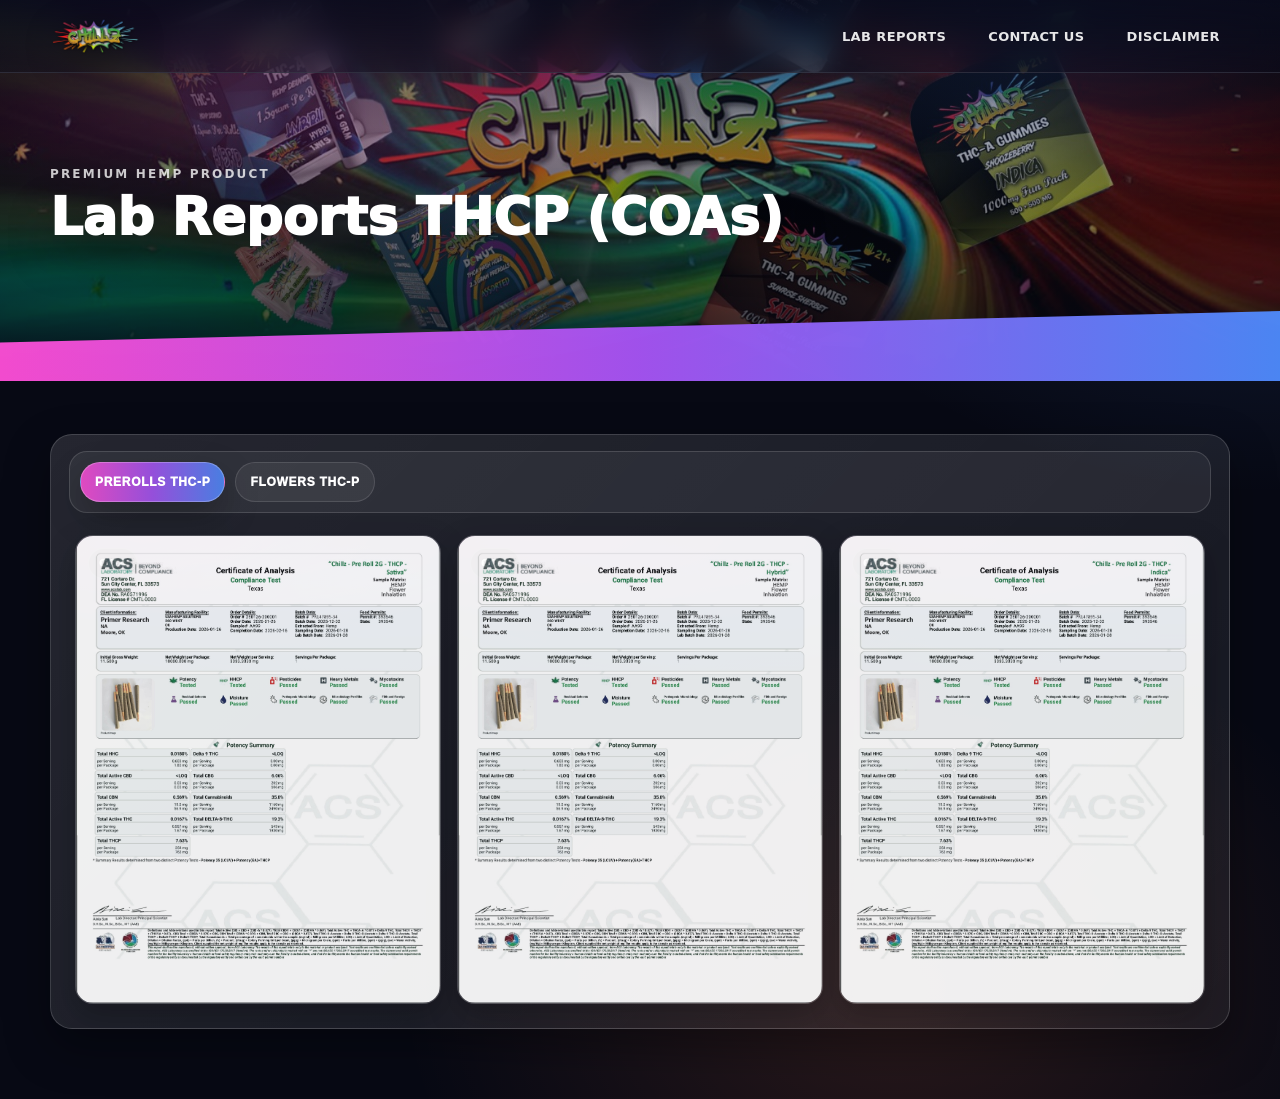
<file: thcp-coas.html>
<!DOCTYPE html>
<html lang="en">
<head>
  <meta charset="UTF-8" />
  <meta name="viewport" content="width=device-width, initial-scale=1.0" />
  <title>Lab Reports | Chillz Hemp</title>

  <style>
    :root{
      --bg:#070914;
      --text:#ffffff;

      --glass:rgba(255,255,255,.10);
      --stroke:rgba(255,255,255,.18);

      --shadow: 0 18px 45px rgba(0,0,0,.35);
      --radius: 22px;
      --radius2: 16px;

      --container: min(1180px, calc(100% - 40px));
    }

    *{box-sizing:border-box}
    body{
      margin:0;
      font-family: system-ui, -apple-system, Segoe UI, Roboto, Arial, sans-serif;
      color:var(--text);
      background: radial-gradient(1200px 800px at 20% -10%, rgba(255,79,216,.28), transparent 60%),
                  radial-gradient(1100px 900px at 100% 0%, rgba(79,140,255,.22), transparent 55%),
                  radial-gradient(900px 700px at 70% 90%, rgba(255,122,69,.14), transparent 55%),
                  var(--bg);
      overflow-x:hidden;
    }
    a{color:inherit;text-decoration:none}
    img{max-width:100%;display:block}
    .container{width:var(--container);margin-inline:auto}

    /* =========================
       HERO + NAV (your markup)
    ========================== */
    .hero{position:relative; min-height: 380px;}
    .hero__bg{position:absolute; inset:0; overflow:hidden;}
    .hero__bgImg{
      width:100%; height:100%;
      object-fit:cover;
      filter:saturate(1.05) contrast(1.05);
      transform:scale(1.02);
    }
    .hero::after{
      content:"";
      position:absolute; inset:0;
      background:
        linear-gradient(180deg, rgba(7,9,20,.65) 0%, rgba(7,9,20,.35) 35%, rgba(7,9,20,.85) 100%),
        radial-gradient(900px 380px at 20% 20%, rgba(255,79,216,.35), transparent 55%),
        radial-gradient(800px 360px at 80% 10%, rgba(79,140,255,.25), transparent 55%);
      pointer-events:none;
    }

    .hero__content{position:relative; z-index:2}
    .navBar{
      position:sticky; top:0; z-index:30;
      backdrop-filter: blur(14px);
      background: linear-gradient(180deg, rgba(10,12,30,.75), rgba(10,12,30,.35));
      border-bottom: 1px solid rgba(255,255,255,.12);
    }
    .navBar__inner{
      display:flex; align-items:center; justify-content:space-between;
      padding: 14px 0;
      gap:16px;
    }
    .brand{display:flex; align-items:center; gap:12px}
    .brand__logo{height:44px; width:auto; filter: drop-shadow(0 8px 18px rgba(0,0,0,.45));}

    .nav__links{
      display:flex; gap:22px; align-items:center;
      font-weight: 800;
      letter-spacing: .4px;
      text-transform: uppercase;
      font-size: 13px;
      white-space:nowrap;
    }
    .nav__links a{
      opacity:.9;
      padding:10px 10px;
      border-radius: 999px;
      transition: transform .2s ease, background .2s ease, opacity .2s ease;
    }
    .nav__links a:hover{
      background: rgba(255,255,255,.08);
      transform: translateY(-1px);
      opacity:1;
    }

    .nav__toggle{
      display:none;
      width:44px; height:44px;
      border-radius: 12px;
      border:1px solid rgba(255,255,255,.16);
      background: rgba(255,255,255,.06);
      backdrop-filter: blur(10px);
      cursor:pointer;
    }
    .nav__toggle span{
      display:block;
      width:22px; height:2px;
      background:#fff;
      margin:5px auto;
      border-radius:999px;
      opacity:.9;
    }

    .hero__angle{
      position:absolute; left:0; right:0; bottom:-1px;
      height:70px;
      background: linear-gradient(90deg, rgba(255,79,216,.95), rgba(168,85,247,.95), rgba(79,140,255,.95));
      clip-path: polygon(0 45%, 100% 0, 100% 100%, 0 100%);
      filter: drop-shadow(0 16px 30px rgba(0,0,0,.45));
      z-index:2;
    }

    .heroTitleWrap{position:relative; z-index:2; padding: 84px 0 46px;}
    .heroTitle{width:var(--container); margin-inline:auto; padding-top: 10px;}
    .kicker{
      font-weight: 900; letter-spacing: .18em; text-transform: uppercase;
      color: rgba(255,255,255,.78);
      font-size: 12px; margin:0 0 10px;
    }
    .h1{
      margin:0;
      font-size: clamp(32px, 4vw, 54px);
      line-height:1.05;
      font-weight: 950;
      text-shadow: 0 18px 45px rgba(0,0,0,.4);
    }
    .sub{
      margin: 14px 0 0;
      max-width: 62ch;
      color: rgba(255,255,255,.82);
      font-weight: 600;
      line-height: 1.55;
    }

    /* =========================
       COA SECTION
    ========================== */
    main{position:relative; z-index:3}
    .coaWrap{padding: 54px 0 70px;}

    .coaCard{
      background: linear-gradient(135deg, rgba(255,255,255,.12), rgba(255,255,255,.06));
      border: 1px solid rgba(255,255,255,.16);
      border-radius: var(--radius);
      box-shadow: var(--shadow);
      overflow:hidden;
    }
    .coaCard__top{padding: 18px 18px 0;}
    .coaCard__topInner{
      display:flex; align-items:center; justify-content:space-between; gap:14px;
      padding: 14px 14px;
      border-radius: 18px;
      border: 1px solid rgba(255,255,255,.14);
      background:
        radial-gradient(900px 250px at 10% 30%, rgba(255,79,216,.25), transparent 60%),
        radial-gradient(700px 220px at 80% 0%, rgba(79,140,255,.22), transparent 55%),
        rgba(255,255,255,.06);
    }
    .coaCard__title{display:flex; flex-direction:column; gap:6px;}
    .coaCard__title h2{margin:0; font-size:18px; letter-spacing:.02em; font-weight:950;}
    .coaCard__title p{margin:0; color: rgba(255,255,255,.74); font-weight:600; font-size:13px; line-height:1.45;}

    /* Tabs */
    .tabs{padding: 16px 18px 18px;}
    .tablist{
      display:flex; gap:10px; flex-wrap:wrap;
      padding: 10px;
      border-radius: 18px;
      border: 1px solid rgba(255,255,255,.14);
      background: rgba(255,255,255,.06);
    }
    .tabBtn{
      appearance:none; border:none; cursor:pointer; color:#fff;
      font-weight: 950; letter-spacing:.06em; text-transform: uppercase;
      font-size: 12px;
      padding: 12px 14px;
      border-radius: 999px;
      background: rgba(255,255,255,.06);
      border: 1px solid rgba(255,255,255,.12);
      transition: transform .18s ease, background .18s ease, border-color .18s ease;
    }
    .tabBtn:hover{transform: translateY(-1px)}
    .tabBtn[aria-selected="true"]{
      background: linear-gradient(90deg, rgba(255,79,216,.85), rgba(168,85,247,.85), rgba(79,140,255,.85));
      border-color: rgba(255,255,255,.25);
      box-shadow: 0 14px 35px rgba(0,0,0,.28);
    }

    /* Panels */
    .panel{display:none; margin-top: 16px;}
    .panel.is-active{display:block}

    /* Desktop Grid (3 columns x 3 rows = 9) */
    .grid{
      display:grid;
      grid-template-columns: repeat(3, 1fr);
      gap: 16px;
      padding: 6px;
    }

    /* Card */
    .coaItem{
      border-radius: 18px;
      border: 1px solid rgba(255,255,255,.14);
      background: linear-gradient(135deg, rgba(255,255,255,.11), rgba(255,255,255,.05));
      overflow:hidden;
      box-shadow: 0 12px 30px rgba(0,0,0,.25);
      transition: transform .18s ease, border-color .18s ease;
      min-height: 100%;
      display:flex;
      flex-direction:column;
      cursor:pointer; /* so it feels clickable even before links */
    }
    .coaItem:hover{
      transform: translateY(-3px);
      border-color: rgba(255,255,255,.26);
    }
    .coaItem__media{
      position:relative;
      aspect-ratio: 16/10;
      background:
        radial-gradient(700px 160px at 20% 0%, rgba(255,79,216,.25), transparent 60%),
        radial-gradient(700px 180px at 90% 10%, rgba(79,140,255,.20), transparent 60%),
        rgba(255,255,255,.04);
    }
    .coaItem__media img{
      width:100%;
      height:100%;
      object-fit:cover;
      opacity:.92;
    }
    .coaItem__badge{
      position:absolute;
      left:12px; top:12px;
      padding: 8px 10px;
      border-radius: 999px;
      background: rgba(0,0,0,.35);
      border: 1px solid rgba(255,255,255,.18);
      backdrop-filter: blur(10px);
      font-weight: 950;
      letter-spacing: .08em;
      text-transform: uppercase;
      font-size: 11px;
    }
    .coaItem__body{
      padding: 14px 14px 16px;
      display:flex;
      flex-direction:column;
      gap:8px;
      flex:1;
    }
    .coaItem__body h3{
      margin:0;
      font-size: 14px;
      font-weight: 950;
      letter-spacing:.02em;
    }
    .coaItem__body p{
      margin:0;
      color: rgba(255,255,255,.74);
      font-weight: 650;
      font-size: 12.5px;
      line-height:1.45;
    }
    .miniMeta{
      margin-top:auto;
      font-size: 11px;
      font-weight: 850;
      opacity:.8;
      letter-spacing:.02em;
    }

    /* =========================
       MOBILE: carousel per tab
    ========================== */
    .carouselControls{
      display:none;
      align-items:center;
      justify-content:space-between;
      gap:12px;
      margin: 10px 6px 0;
    }
    .carBtn{
      width:44px;
      height:44px;
      border-radius: 14px;
      border:1px solid rgba(255,255,255,.18);
      background: rgba(255,255,255,.06);
      backdrop-filter: blur(10px);
      cursor:pointer;
      display:inline-flex;
      align-items:center;
      justify-content:center;
      transition: transform .18s ease, background .18s ease;
      color:#fff;
      font-weight:900;
      font-size:16px;
    }
    .carBtn:hover{transform: translateY(-1px); background: rgba(255,255,255,.10)}
    .carHint{
      color: rgba(255,255,255,.78);
      font-weight: 750;
      font-size: 12px;
      letter-spacing:.02em;
      text-align:center;
      flex:1;
    }

    @media (max-width: 980px){
      .grid{grid-template-columns: repeat(2, 1fr);}
      .hero{min-height: 340px;}
    }

    @media (max-width: 760px){
      .nav__links{display:none}
      .nav__toggle{display:block}
      .heroTitleWrap{padding: 70px 0 40px;}

      /* carousel */
      .grid{
        display:flex;
        gap: 14px;
        overflow-x:auto;
        padding: 6px 6px 14px;
        scroll-snap-type: x mandatory;
        -webkit-overflow-scrolling: touch;
      }
      .grid::-webkit-scrollbar{height:10px}
      .grid::-webkit-scrollbar-thumb{background: rgba(255,255,255,.15); border-radius:999px}
      .coaItem{
        min-width: 82%;
        scroll-snap-align: center;
      }
      .carouselControls{display:flex;}
    }

    @media (max-width: 420px){
      .coaItem{min-width: 88%;}
      .brand__logo{height:40px}
    }
  </style>
</head>

<body>

  <!-- ===== HERO HEADER (YOUR MARKUP) ===== -->
  <header class="hero">
    <div class="hero__bg">
      <img class="hero__bgImg" src="./assets/images/Banner 1.jpeg" alt="Hero banner placeholder" />
    </div>

    <div class="hero__content">
      <div class="navBar">
        <div class="container navBar__inner">

          <a class="brand" href="./index.html">
            <img class="brand__logo"
                 src="./assets/images/Chillz-Logo-768x368.png"
                 alt="Chillz Logo" />
          </a>

          <nav class="nav__links" aria-label="Primary">
    
            <a href="./coas.html">LAB REPORTS</a>
            <a href="./contact.html">CONTACT US</a>
            <a href="./disclaimer.html">Disclaimer</a>
          </nav>

          <button class="nav__toggle" type="button" aria-label="Open menu" aria-expanded="false">
            <span></span>
            <span></span>
            <span></span>
          </button>

        </div>
      </div>
    </div>

    <div class="heroTitleWrap">
      <div class="heroTitle">
        <p class="kicker">Premium Hemp Product</p>
        <h1 class="h1">Lab Reports THCP (COAs)</h1>
        <p class="sub">
          
        </p>
      </div>
    </div>

    <div class="hero__angle"></div>
  </header>

  <main>
    <section class="coaWrap">
      <div class="container">

        <div class="coaCard">
          <!-- <div class="coaCard__top">
            <div class="coaCard__topInner">
              <div class="coaCard__title">
                <h2>Find Your COA Fast</h2>
                <p>Switch tabs to view reports. Replace placeholders with your images.</p>
              </div>
              <div style="text-align:right; font-weight:900; opacity:.85; font-size:12px; letter-spacing:.12em; text-transform:uppercase;">
                COA Library
              </div>
            </div>
          </div> -->

          <div class="tabs">
            <div class="tablist" role="tablist" aria-label="COA Categories">
              <button class="tabBtn" role="tab" id="tab-prerolls" aria-controls="panel-prerolls" aria-selected="true" tabindex="0">
                PreRolls THC-P
              </button>
              <!-- <button class="tabBtn" role="tab" id="tab-gummies" aria-controls="panel-gummies" aria-selected="false" tabindex="-1">
                Gummies
              </button> -->
              <button class="tabBtn" role="tab" id="tab-flowers" aria-controls="panel-flowers" aria-selected="false" tabindex="-1">
                Flowers THC-P
              </button>
              <!-- <button class="tabBtn" role="tab" id="tab-donuts" aria-controls="panel-donuts" aria-selected="false" tabindex="-1">
                Donuts
              </button> -->
            </div>

            <!-- PRE-ROLLS -->
            <div class="panel is-active" role="tabpanel" id="panel-prerolls" aria-labelledby="tab-prerolls">
              <div class="carouselControls">
                <button class="carBtn" type="button" data-carousel="prev" aria-label="Previous report">&#8592;</button>
                <div class="carHint">Swipe / scroll for more</div>
                <button class="carBtn" type="button" data-carousel="next" aria-label="Next report">&#8594;</button>
              </div>

              <div class="grid" data-grid>
                <!-- 9 items (3 columns x 3 rows desktop) -->
                <article class="coaItem">
                  <div class="coaItem__media">
                    <span class="coaItem__badge">COA</span>
                    <img src="./assets/images/Chillz Hemp Updated COAS/PreRolls THCP 1.jpeg" alt="PreRoll COA 1">
                  </div>
                </article>

                <article class="coaItem">
                  <div class="coaItem__media">
                    <span class="coaItem__badge">COA</span>
                    <img src="./assets/images/Chillz Hemp Updated COAS/PreRolls THCP 2.jpeg" alt="PreRoll COA 2">
                  </div>
              
                </article>

                <article class="coaItem">
                  <div class="coaItem__media">
                    <span class="coaItem__badge">COA</span>
                    <img src="./assets/images/Chillz Hemp Updated COAS/PreRolls THCP 3.jpeg" alt="PreRoll COA 3">
                  </div>
             
                </article>
                  <!-- <article class="coaItem">
                  <div class="coaItem__media">
                    <span class="coaItem__badge">COA</span>
                    <img src="./assets/images/Chillz THCP New 4.jpeg" alt="PreRoll COA 3">
                  </div>
             
                </article> -->
                    <!-- <article class="coaItem">
                  <div class="coaItem__media">
                    <span class="coaItem__badge">COA</span>
                    <img src="./assets/images/Chillz THCP New 5.jpeg" alt="PreRoll COA 3">
                  </div>
             
                </article> -->
                    <!-- <article class="coaItem">
                  <div class="coaItem__media">
                    <span class="coaItem__badge">COA</span>
                    <img src="./assets/images/Chillz THCP New 6.jpeg" alt="PreRoll COA 3">
                  </div>
             
                </article> -->
              </div>
            </div>

<!--            
            <div class="panel" role="tabpanel" id="panel-gummies" aria-labelledby="tab-gummies">
              <div class="carouselControls">
                <button class="carBtn" type="button" data-carousel="prev" aria-label="Previous report">&#8592;</button>
                <div class="carHint">Swipe / scroll for more</div>
                <button class="carBtn" type="button" data-carousel="next" aria-label="Next report">&#8594;</button>
              </div>

              <div class="grid" data-grid>
                <article class="coaItem">
                  <div class="coaItem__media"><span class="coaItem__badge">COA</span><img src="./assets/images/Gummies Lab Reports.jpg" alt="Gummy COA 1"></div>
                  <div class="coaItem__body"><h3>Gummy Report #1</h3><p>Replace this image with your COA thumbnail.</p><div class="miniMeta">Batch: GM-01</div></div>
                </article>

              </div>
            </div> -->

           
            <div class="panel" role="tabpanel" id="panel-flowers" aria-labelledby="tab-flowers">
              <div class="carouselControls">
                <button class="carBtn" type="button" data-carousel="prev" aria-label="Previous report">&#8592;</button>
                <div class="carHint">Swipe / scroll for more</div>
                <button class="carBtn" type="button" data-carousel="next" aria-label="Next report">&#8594;</button>
              </div>

              <div class="grid" data-grid>

  <article class="coaItem">
    <div class="coaItem__media">
      <span class="coaItem__badge">COA</span>
      <img src="./assets/images/Chillz Hemp Updated COAS/Hybrid Flower.jpeg" alt="Flower COA 1">
    </div>
  </article>

  <article class="coaItem">
    <div class="coaItem__media">
      <span class="coaItem__badge">COA</span>
      <img src="./assets/images/Chillz Hemp Updated COAS/Indica Flower.jpeg" alt="Flower COA 2">
    </div>
  </article>

  <article class="coaItem">
    <div class="coaItem__media">
      <span class="coaItem__badge">COA</span>
      <img src="./assets/images/Chillz Hemp Updated COAS/Sativa Flower .jpeg" alt="Flower COA 3">
    </div>
  </article>

</div>

            </div>
            <div class="panel" role="tabpanel" id="panel-donuts" aria-labelledby="tab-donuts">
              <div class="carouselControls">
                <button class="carBtn" type="button" data-carousel="prev" aria-label="Previous report">&#8592;</button>
                <div class="carHint">Swipe / scroll for more</div>
                <button class="carBtn" type="button" data-carousel="next" aria-label="Next report">&#8594;</button>
              </div>

              <div class="grid" data-grid>
                <article class="coaItem">
                  <div class="coaItem__media"><span class="coaItem__badge">COA</span><img src="./assets/images/Chillz Hashhole Prerolls copy.jpg.jpeg" alt="Flower COA 1"></div>
                </article>
              </div>
            </div> 

          </div>
        </div>

      </div>
    </section>
  </main>

  <script>
    // Tabs
    const tabButtons = Array.from(document.querySelectorAll('.tabBtn'));
    const panels = Array.from(document.querySelectorAll('.panel'));

    function activateTab(btn){
      tabButtons.forEach(b=>{
        const selected = b === btn;
        b.setAttribute('aria-selected', selected ? 'true' : 'false');
        b.tabIndex = selected ? 0 : -1;
      });

      panels.forEach(p=>{
        p.classList.toggle('is-active', p.id === btn.getAttribute('aria-controls'));
      });
    }

    tabButtons.forEach(btn=>{
      btn.addEventListener('click', ()=> activateTab(btn));
      btn.addEventListener('keydown', (e)=>{
        const i = tabButtons.indexOf(btn);
        if(e.key === 'ArrowRight'){
          e.preventDefault();
          const next = tabButtons[(i+1) % tabButtons.length];
          next.focus(); activateTab(next);
        }
        if(e.key === 'ArrowLeft'){
          e.preventDefault();
          const prev = tabButtons[(i-1 + tabButtons.length) % tabButtons.length];
          prev.focus(); activateTab(prev);
        }
      });
    });

    // Carousel controls per active tab (mobile)
    function getActiveGrid(){
      const activePanel = document.querySelector('.panel.is-active');
      return activePanel ? activePanel.querySelector('[data-grid]') : null;
    }

    document.addEventListener('click', (e)=>{
      const btn = e.target.closest('[data-carousel]');
      if(!btn) return;

      const grid = getActiveGrid();
      if(!grid) return;

      const card = grid.querySelector('.coaItem');
      if(!card) return;

      const gap = 14;
      const amount = card.getBoundingClientRect().width + gap;
      const dir = btn.getAttribute('data-carousel');
      grid.scrollBy({ left: dir === 'next' ? amount : -amount, behavior: 'smooth' });
    });

    // Mobile toggle hook placeholder
    const toggle = document.querySelector('.nav__toggle');
    if(toggle){
      toggle.addEventListener('click', ()=>{
        const expanded = toggle.getAttribute('aria-expanded') === 'true';
        toggle.setAttribute('aria-expanded', String(!expanded));
      });
    }
  </script>

</body>
</html>
</file>
